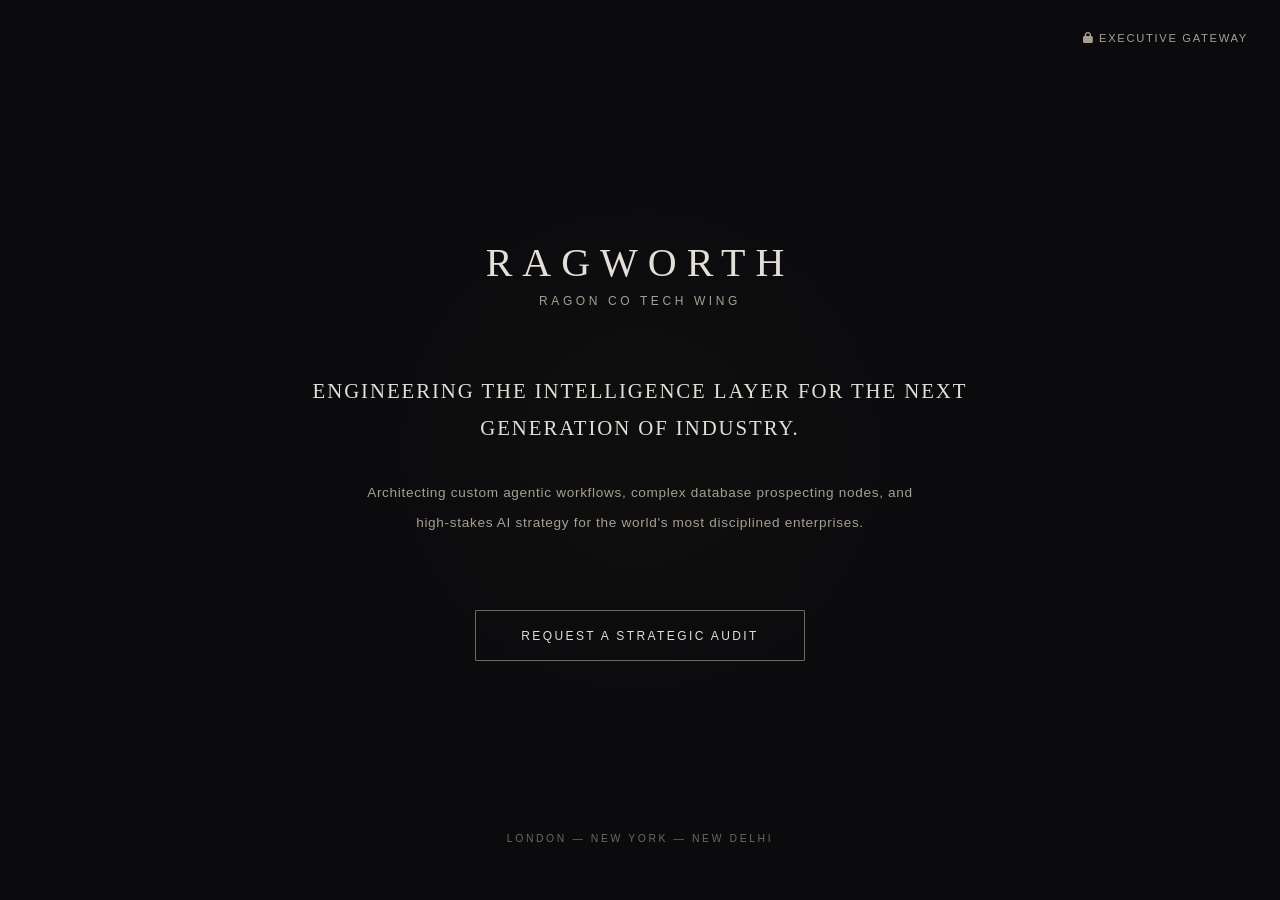
<file: static/index.html>
<!DOCTYPE html>
<html lang="en">
<head>
    <meta charset="UTF-8">
    <meta name="viewport" content="width=device-width, initial-scale=1.0">
    <title>Ragworth | AI Infrastructure & Strategy</title>
    <!-- Premium Fonts -->
    <link rel="stylesheet" href="https://cdnjs.cloudflare.com/ajax/libs/font-awesome/6.0.0/css/all.min.css">
    <style>
        :root {
            --bg-color: #0B0B0D;
            --text-primary: #E3DED6;
            --text-secondary: #A89E91;
            --divider: #6F6961;
            --accent: #8D7859;
        }

        * {
            margin: 0;
            padding: 0;
            box-sizing: border-box;
        }

        body {
            background-color: var(--bg-color);
            color: var(--text-primary);
            font-family: 'Times New Roman', serif;
            display: flex;
            flex-direction: column;
            align-items: center;
            justify-content: center;
            min-height: 100vh;
            overflow: hidden;
            letter-spacing: 0.12em;
            padding: 2rem;
        }

        .background-glow {
            position: absolute;
            top: 50%;
            left: 50%;
            transform: translate(-50%, -50%);
            width: 600px;
            height: 600px;
            background: radial-gradient(circle, rgba(141, 120, 89, 0.03) 0%, rgba(0,0,0,0) 70%);
            z-index: 1;
            pointer-events: none;
        }

        .container {
            max-width: 900px;
            text-align: center;
            padding: 2rem;
            z-index: 2;
        }

        .logo-wordmark {
            font-family: 'Cinzel', 'Times New Roman', serif;
            font-size: 2.5rem;
            font-weight: 500;
            letter-spacing: 0.25em;
            margin-bottom: 0.5rem;
            text-transform: uppercase;
            color: var(--text-primary);
            display: inline-block;
        }

        .logo-sub {
            font-size: 0.75rem;
            font-family: 'Inter', sans-serif;
            color: var(--text-secondary);
            text-transform: uppercase;
            letter-spacing: 0.3em;
            margin-bottom: 4rem;
        }

        h1 {
            font-size: 1.3rem;
            font-weight: 300;
            text-transform: uppercase;
            margin-bottom: 2rem;
            line-height: 1.8;
            color: var(--text-primary);
            max-width: 750px;
            margin-left: auto;
            margin-right: auto;
        }

        p {
            font-size: 0.85rem;
            font-family: 'Inter', sans-serif;
            color: var(--text-secondary);
            margin-bottom: 4.5rem;
            max-width: 580px;
            margin-left: auto;
            margin-right: auto;
            line-height: 2.2;
            letter-spacing: 0.05em;
        }

        .cta-btn {
            display: inline-block;
            padding: 1.1rem 2.8rem;
            border: 1px solid var(--divider);
            color: var(--text-primary);
            text-decoration: none;
            font-size: 0.75rem;
            font-family: 'Inter', sans-serif;
            text-transform: uppercase;
            letter-spacing: 0.2em;
            transition: all 0.6s cubic-bezier(0.16, 1, 0.3, 1);
            background-color: transparent;
            border-radius: 1px;
        }

        .cta-btn:hover {
            border-color: var(--text-primary);
            background-color: rgba(227, 222, 214, 0.04);
            transform: translateY(-2px);
        }

        footer {
            position: absolute;
            bottom: 3.5rem;
            font-size: 0.65rem;
            font-family: 'Inter', sans-serif;
            color: var(--divider);
            text-transform: uppercase;
            letter-spacing: 0.25em;
            z-index: 2;
        }

        .dashboard-link {
            position: absolute;
            top: 2rem;
            right: 2rem;
            color: var(--text-secondary);
            text-decoration: none;
            font-size: 0.7rem;
            font-family: 'Inter', sans-serif;
            text-transform: uppercase;
            letter-spacing: 0.15em;
            transition: color 0.3s;
            z-index: 10;
        }

        .dashboard-link:hover {
            color: var(--text-primary);
        }

        /* Animation */
        .fade-in {
            animation: fadeIn 2.5s cubic-bezier(0.16, 1, 0.3, 1) forwards;
            opacity: 0;
        }

        @keyframes fadeIn {
            from { opacity: 0; transform: translateY(15px); }
            to { opacity: 1; transform: translateY(0); }
        }
    </style>
</head>
<body>
    <div class="background-glow"></div>
    
    <a href="/dashboard.html" class="dashboard-link"><i class="fas fa-lock"></i> Executive Gateway</a>

    <div class="container fade-in">
        <div class="logo-wordmark">Ragworth</div>
        <div class="logo-sub">Ragon Co Tech Wing</div>
        
        <h1>Engineering the Intelligence Layer for the Next Generation of Industry.</h1>
        <p>Architecting custom agentic workflows, complex database prospecting nodes, and high-stakes AI strategy for the world's most disciplined enterprises.</p>
        
        <a href="mailto:anurag@ragon.co?subject=Strategic AI Audit Request" class="cta-btn">Request a Strategic Audit</a>
    </div>

    <footer class="fade-in">
        London — New York — New Delhi
    </footer>
</body>
</html>
</file>
